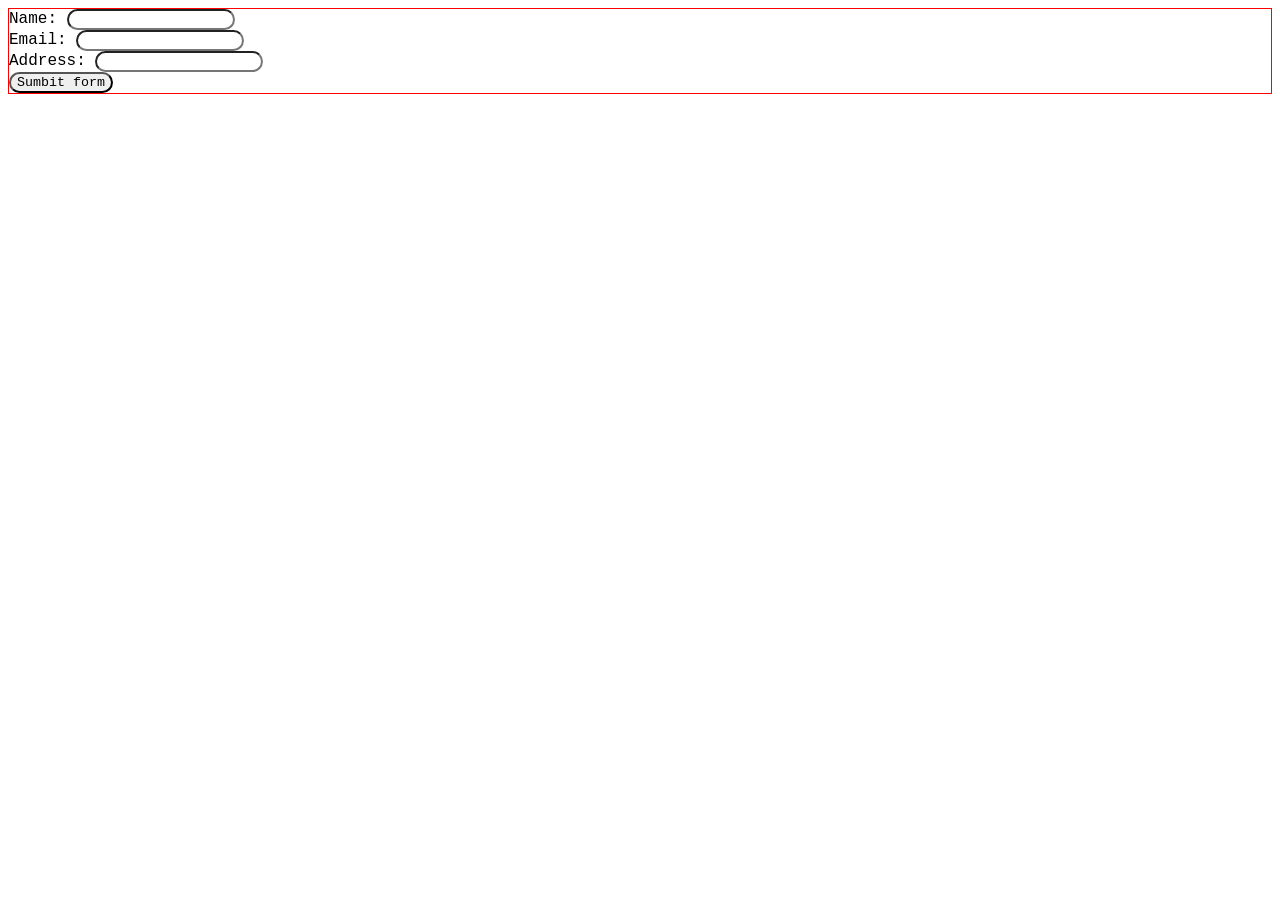
<file: index.html>
<!DOCTYPE html>
<html lang="en">
<head>
    <meta charset="UTF-8">
    <meta name="viewport" content="width=device-width, initial-scale=1.0">
    <link rel="stylesheet" href="style.css">
    <!-- <link href="https://cdn.jsdelivr.net/npm/bootstrap@5.3.8/dist/css/bootstrap.min.css" rel="stylesheet" integrity="sha384-sRIl4kxILFvY47J16cr9ZwB07vP4J8+LH7qKQnuqkuIAvNWLzeN8tE5YBujZqJLB" crossorigin="anonymous"> -->

    <title>Document</title>
</head>
<body>
    <!-- <h1 class="display-1">Hello users
    </h1>
    <p>Lorem ipsum, dolor sit amet consectetur adipisicing elit. Dolore sit et odio mollitia autem recusandae, velit, corporis aspernatur sunt dignissimos voluptatibus perferendis, animi quas laborum ipsa quibusdam dolores eveniet ad. Facere quod in dolores animi inventore consectetur laudantium quae quidem ex consequatur, dolorem, hic optio. Voluptatem aut porro qui officia nihil! Quae quibusdam commodi adipisci distinctio.</p>

    <button class="btn btn-secondary">Submit Form</button>


    <hr>


    <img src="https://cdn.shopify.com/s/files/1/0086/0795/7054/files/Golden-Retriever.jpg?v=1645179525" alt=""> -->

    <form class="form-a" >
        <label class="form-check-label">Name: </label>
        <input class="form-control"type="text"required><br>
        <label class="form-check-label">Email: </label>
        <input type="email" required><br>
        <label class="form-check-label">Address: </label>
        <input  class="form-control" type="text" required><br>
        <input class="form-control" type="submit" value="Sumbit form">

    </form>
    
</body>
<script src="script.js"></script>
</html>
</file>
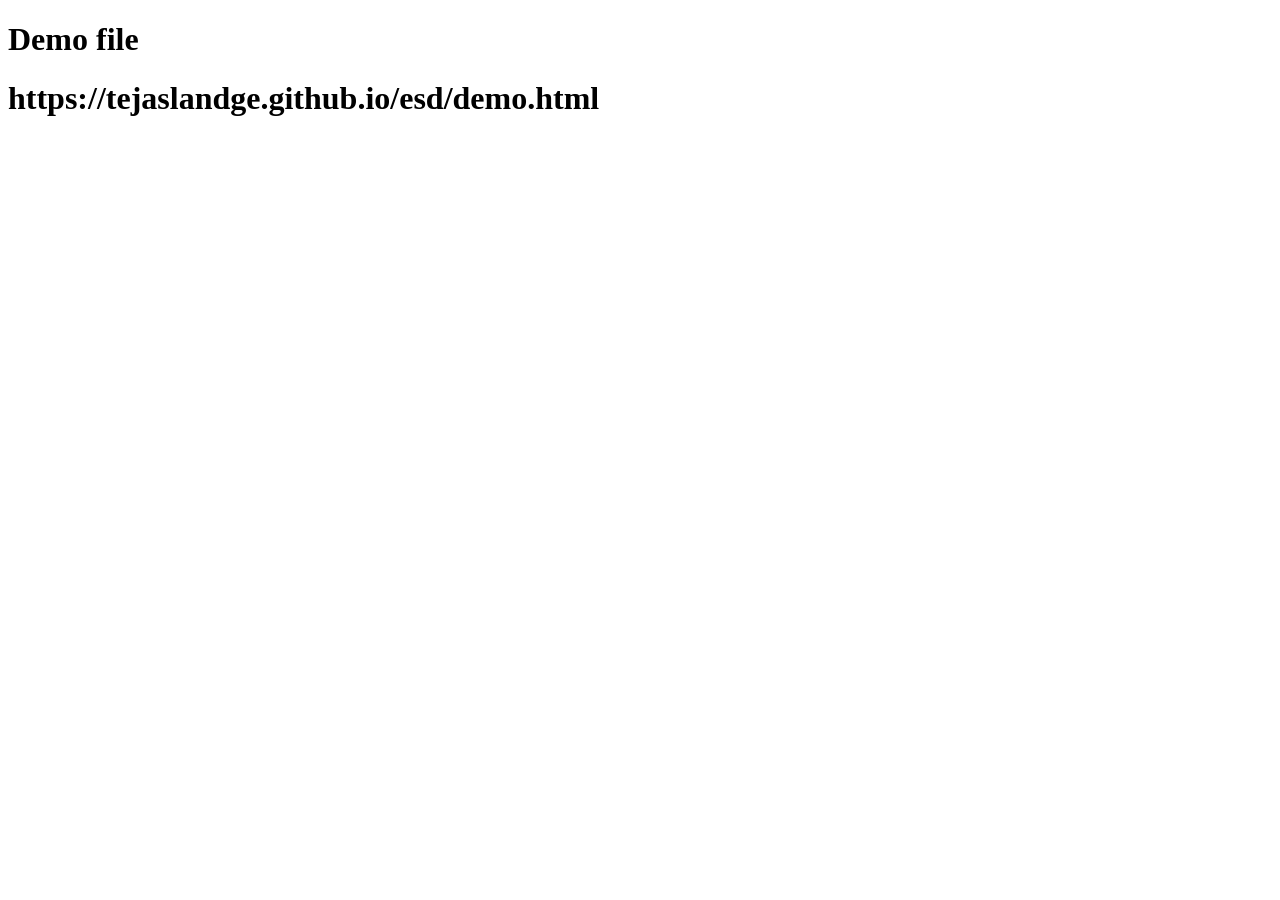
<file: demo.html>
<!DOCTYPE html>
<html lang="en">
<head>
    <meta charset="UTF-8">
    <meta name="viewport" content="width=device-width, initial-scale=1.0">
    <title>Document</title>
</head>
<body>
    <h1>Demo file</h1>
    <h1>https://tejaslandge.github.io/esd/demo.html</h1>
</body>
</html>
</file>
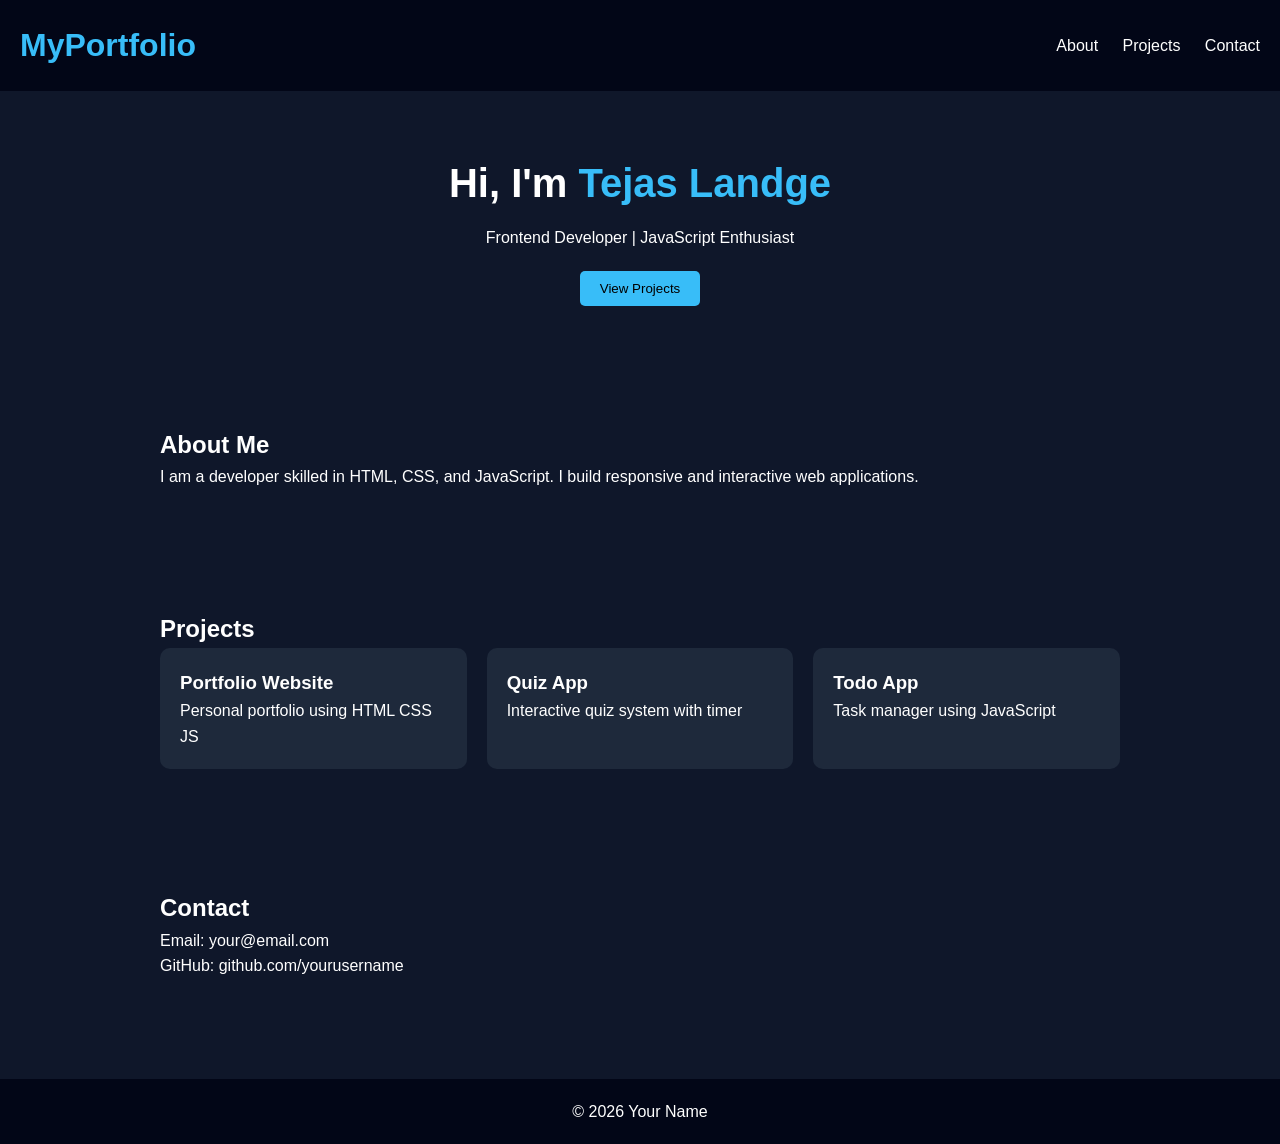
<file: tejas.html>
<!DOCTYPE html>
<html lang="en">
<head>
<meta charset="UTF-8">
<meta name="viewport" content="width=device-width, initial-scale=1.0">
<title>Portfolio - Tejas Landge</title>

<style>
    * {
        margin: 0;
        padding: 0;
        box-sizing: border-box;
        font-family: Arial, sans-serif;
    }

    body {
        background: #0f172a;
        color: #fff;
        line-height: 1.6;
    }

    header {
        padding: 20px;
        display: flex;
        justify-content: space-between;
        align-items: center;
        background: #020617;
        position: sticky;
        top: 0;
    }

    header h1 {
        color: #38bdf8;
    }

    nav a {
        margin-left: 20px;
        text-decoration: none;
        color: #fff;
        transition: 0.3s;
    }

    nav a:hover {
        color: #38bdf8;
    }

    section {
        padding: 60px 20px;
        max-width: 1000px;
        margin: auto;
    }

    .hero {
        text-align: center;
    }

    .hero h2 {
        font-size: 40px;
        margin-bottom: 10px;
    }

    .hero span {
        color: #38bdf8;
    }

    .btn {
        margin-top: 20px;
        padding: 10px 20px;
        border: none;
        background: #38bdf8;
        color: #000;
        cursor: pointer;
        border-radius: 5px;
    }

    .projects {
        display: grid;
        grid-template-columns: repeat(auto-fit, minmax(250px, 1fr));
        gap: 20px;
    }

    .card {
        background: #1e293b;
        padding: 20px;
        border-radius: 10px;
        transition: 0.3s;
    }

    .card:hover {
        transform: translateY(-5px);
    }

    footer {
        text-align: center;
        padding: 20px;
        background: #020617;
        margin-top: 40px;
    }
</style>
</head>

<body>

<header>
    <h1>MyPortfolio</h1>
    <nav>
        <a href="#about">About</a>
        <a href="#projects">Projects</a>
        <a href="#contact">Contact</a>
    </nav>
</header>

<section class="hero">
    <h2>Hi, I'm <span>Tejas Landge</span></h2>
    <p>Frontend Developer | JavaScript Enthusiast</p>
    <button class="btn" onclick="scrollToSection('projects')">View Projects</button>
</section>

<section id="about">
    <h2>About Me</h2>
    <p>
        I am a developer skilled in HTML, CSS, and JavaScript. I build responsive and interactive web applications.
    </p>
</section>

<section id="projects">
    <h2>Projects</h2>
    <div class="projects" id="projectList"></div>
</section>

<section id="contact">
    <h2>Contact</h2>
    <p>Email: your@email.com</p>
    <p>GitHub: github.com/yourusername</p>
</section>

<footer>
    <p>© 2026 Your Name</p>
</footer>

<script>
    const projects = [
        {
            name: "Portfolio Website",
            desc: "Personal portfolio using HTML CSS JS"
        },
        {
            name: "Quiz App",
            desc: "Interactive quiz system with timer"
        },
        {
            name: "Todo App",
            desc: "Task manager using JavaScript"
        }
    ];

    const container = document.getElementById("projectList");

    projects.forEach(p => {
        const div = document.createElement("div");
        div.className = "card";
        div.innerHTML = `<h3>${p.name}</h3><p>${p.desc}</p>`;
        container.appendChild(div);
    });

    function scrollToSection(id) {
        document.getElementById(id).scrollIntoView({ behavior: "smooth" });
    }
</script>

</body>
</html>
</file>
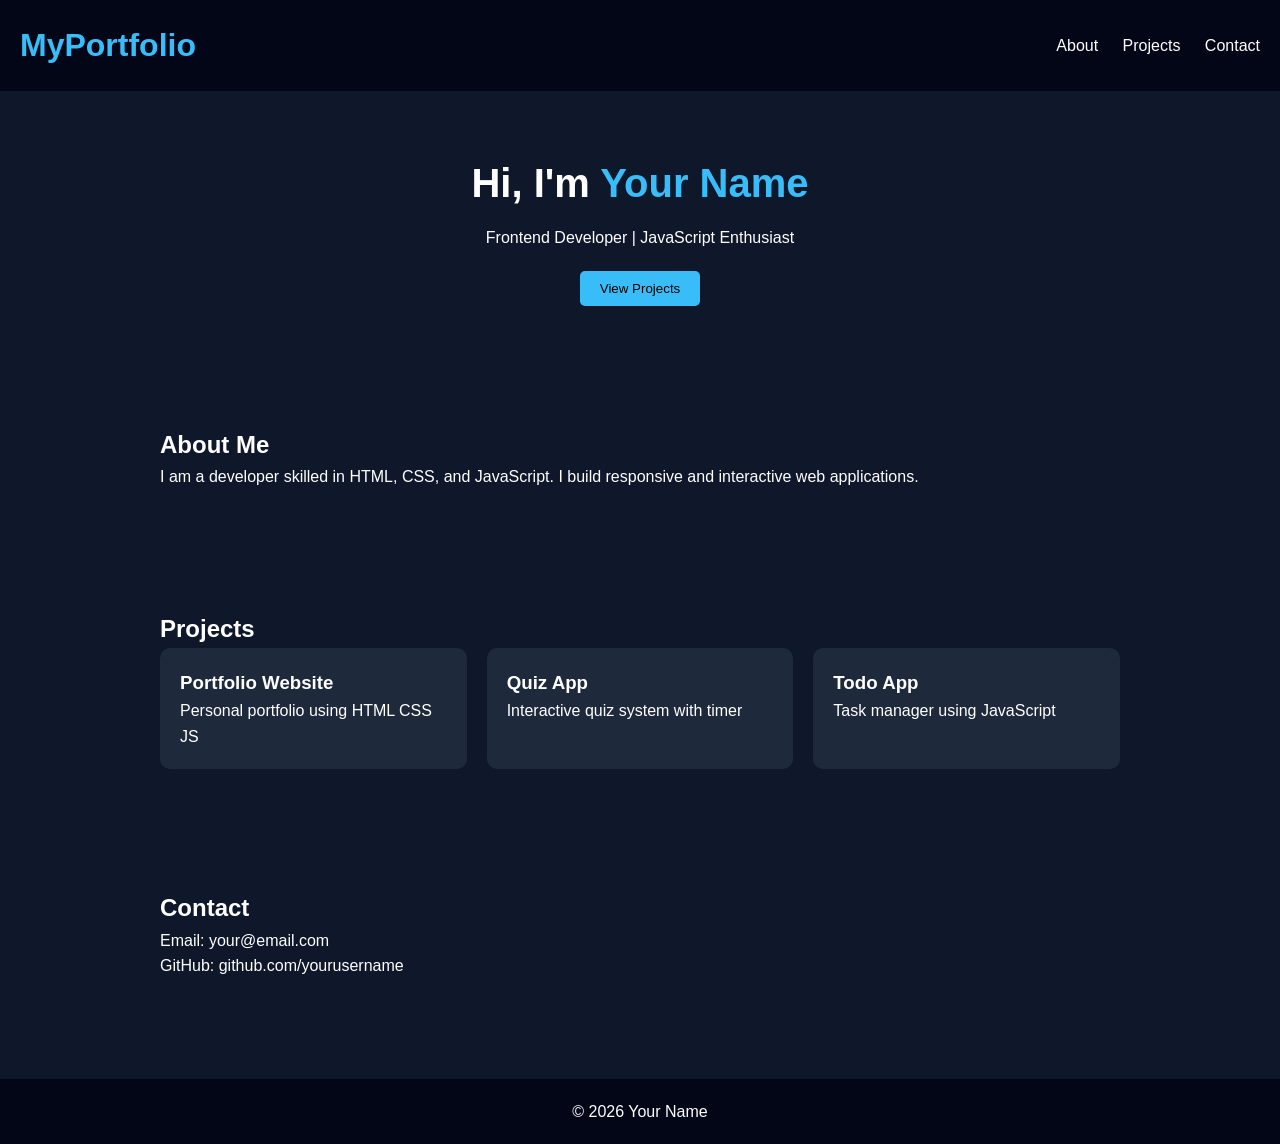
<file: xyz.html>
<!DOCTYPE html>
<html lang="en">
<head>
<meta charset="UTF-8">
<meta name="viewport" content="width=device-width, initial-scale=1.0">
<title>Portfolio - Your Name</title>

<style>
    * {
        margin: 0;
        padding: 0;
        box-sizing: border-box;
        font-family: Arial, sans-serif;
    }

    body {
        background: #0f172a;
        color: #fff;
        line-height: 1.6;
    }

    header {
        padding: 20px;
        display: flex;
        justify-content: space-between;
        align-items: center;
        background: #020617;
        position: sticky;
        top: 0;
    }

    header h1 {
        color: #38bdf8;
    }

    nav a {
        margin-left: 20px;
        text-decoration: none;
        color: #fff;
        transition: 0.3s;
    }

    nav a:hover {
        color: #38bdf8;
    }

    section {
        padding: 60px 20px;
        max-width: 1000px;
        margin: auto;
    }

    .hero {
        text-align: center;
    }

    .hero h2 {
        font-size: 40px;
        margin-bottom: 10px;
    }

    .hero span {
        color: #38bdf8;
    }

    .btn {
        margin-top: 20px;
        padding: 10px 20px;
        border: none;
        background: #38bdf8;
        color: #000;
        cursor: pointer;
        border-radius: 5px;
    }

    .projects {
        display: grid;
        grid-template-columns: repeat(auto-fit, minmax(250px, 1fr));
        gap: 20px;
    }

    .card {
        background: #1e293b;
        padding: 20px;
        border-radius: 10px;
        transition: 0.3s;
    }

    .card:hover {
        transform: translateY(-5px);
    }

    footer {
        text-align: center;
        padding: 20px;
        background: #020617;
        margin-top: 40px;
    }
</style>
</head>

<body>

<header>
    <h1>MyPortfolio</h1>
    <nav>
        <a href="#about">About</a>
        <a href="#projects">Projects</a>
        <a href="#contact">Contact</a>
    </nav>
</header>

<section class="hero">
    <h2>Hi, I'm <span>Your Name</span></h2>
    <p>Frontend Developer | JavaScript Enthusiast</p>
    <button class="btn" onclick="scrollToSection('projects')">View Projects</button>
</section>

<section id="about">
    <h2>About Me</h2>
    <p>
        I am a developer skilled in HTML, CSS, and JavaScript. I build responsive and interactive web applications.
    </p>
</section>

<section id="projects">
    <h2>Projects</h2>
    <div class="projects" id="projectList"></div>
</section>

<section id="contact">
    <h2>Contact</h2>
    <p>Email: your@email.com</p>
    <p>GitHub: github.com/yourusername</p>
</section>

<footer>
    <p>© 2026 Your Name</p>
</footer>

<script>
    const projects = [
        {
            name: "Portfolio Website",
            desc: "Personal portfolio using HTML CSS JS"
        },
        {
            name: "Quiz App",
            desc: "Interactive quiz system with timer"
        },
        {
            name: "Todo App",
            desc: "Task manager using JavaScript"
        }
    ];

    const container = document.getElementById("projectList");

    projects.forEach(p => {
        const div = document.createElement("div");
        div.className = "card";
        div.innerHTML = `<h3>${p.name}</h3><p>${p.desc}</p>`;
        container.appendChild(div);
    });

    function scrollToSection(id) {
        document.getElementById(id).scrollIntoView({ behavior: "smooth" });
    }
</script>

</body>
</html>
</file>
<file: style.css>
*{
    font-family: 'Courier New', Courier, monospace;
}

.form-a{
    border:1px red solid;
}

input{
    border-radius: 20px;

}
</file>
